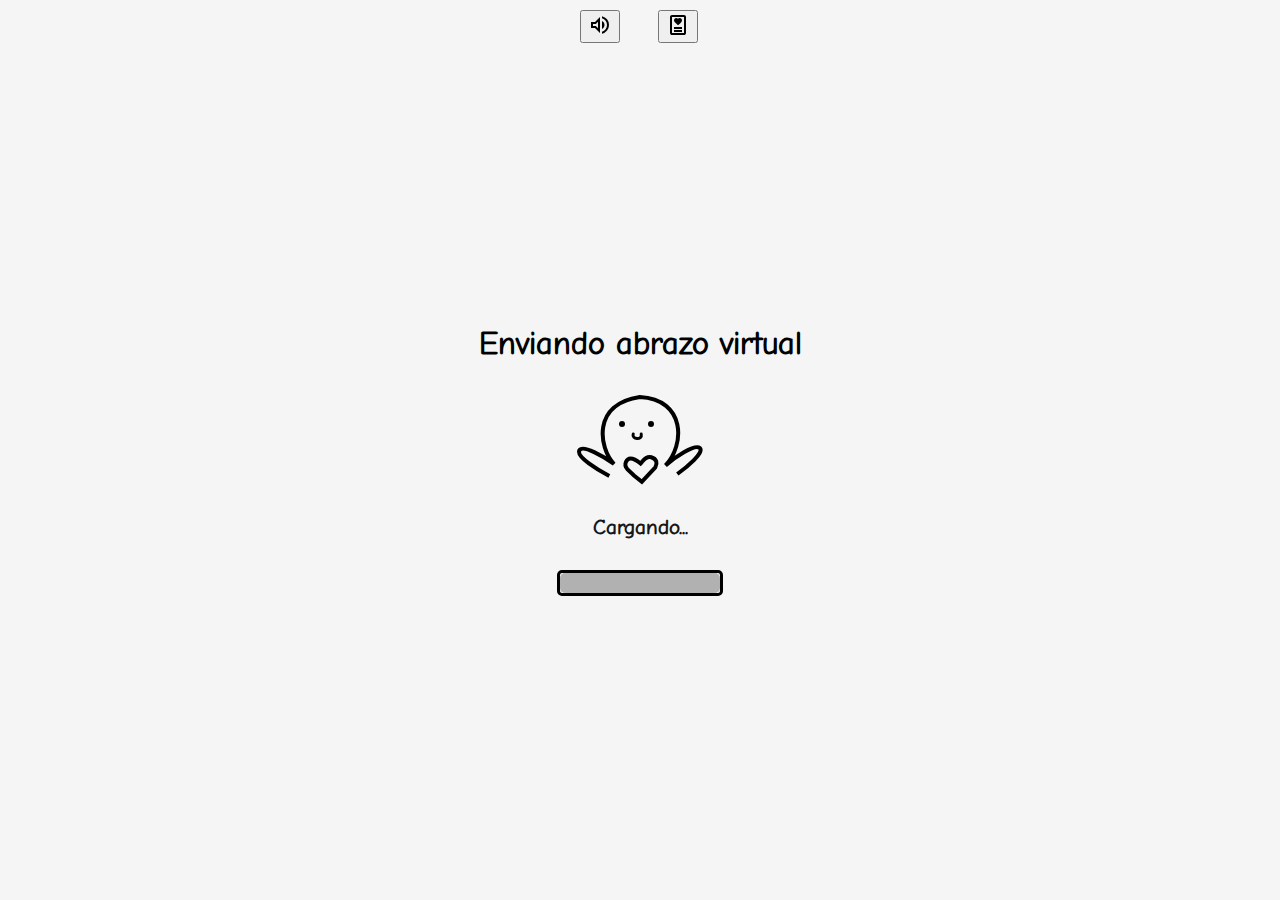
<file: Index.html>
<!DOCTYPE html>
<html lang="en">
    <head>
        <meta charset="UTF-8">
        <meta http-equiv="X-UA-Compatible" content="IE=edge">
        <meta name="viewport" content="width=device-width, initial">
        <title>Hug!Love!Hug!</title>
        <link rel="stylesheet" href="style.css">
        <link rel="icon" href="dc25d501f338bc53365daa4d386fe991-removebg-preview.ico">
    </head>

    <body>
        <div class="music-toggle-container">
            <button id="music-toggle-btn">
              <img id="music-toggle-img" src="volumen up.svg" alt="Encendido">
            </button>
          </div>
          
          <div id="love-letter-container">
            <button id="love-letter-btn">
              <img src="carta.svg" alt="Carta" class="icon-carta">
            </button>
          </div>
          
          <div id="love-letter-modal" class="modal">
            <div class="modal-content">
              <span class="close">&times;</span>
              <!-- Contenido de la ventana emergente -->
              <h2>AMOR DE MI VIDA :  ⋆𐙚₊˚⊹♡</h2>
              <p>Hoy, mientras reflexionaba sobre el tiempo que hemos compartido juntos, me di cuenta de que nuestro vínculo trasciende las limitaciones de esta vida. Parece como si nos hubiéramos conocido en otra existencia, como si nuestros corazones estuvieran entrelazados desde hace siglos.

               <br> A lo largo de los días y las semanas, hemos enfrentado desafíos y celebrado triunfos. Hemos reído, llorado y aprendido juntos. En cada momento, he descubierto una nueva capa de tu ser, un destello de tu alma que me atrae aún más hacia ti.
                
               <br> Es cierto que ninguno de nosotros es perfecto, pero eso es parte de lo hermoso de nuestra historia. A pesar de nuestros defectos y debilidades, elijo amarte todos los días. Tu presencia en mi vida me ha enseñado a aceptar y amar incondicionalmente, a abrazar nuestras imperfecciones y valorar nuestras fortalezas.
                
               <br> Cada vez que nuestros caminos se entrelazan, siento una calma en mi interior. Tu amor me envuelve como una suave brisa que acaricia mi rostro. En tu abrazo encuentro paz y en tu mirada encuentro el reflejo de mi ser.
                
               <br> Nuestro lazo es más profundo que las palabras que compartimos. Es una fuerza que trasciende el tiempo y el espacio, que nos guía y une en este camino de la vida. A través de las tormentas y los días soleados, siempre estoy agradecida de tenerte a mi lado.
                
               <br> Cada día renuevo mi compromiso de amarte y cuidarte. Juntos, hemos creado una historia única y llena de amor. Espero con ansias los días venideros, las aventuras que aún tenemos por vivir y los recuerdos que aún tenemos que construir.
                
               <br> Gracias por elegirme y por permitirme elegirte a ti. Eres mi compañero de vida, mi confidente y mi amor eterno. A través del tiempo y más allá de esta vida, siempre estaré aquí, amándote y apreciando lo nuestro.
                <br>
                <br> Con todo mi amor, 
                <br> Maricel.</p>
            </div>

          </div>
        <div class="container">
            <h1>Enviando abrazo virtual</h1>
            <img src="penguin.svg" alt="">
            <p id="loading-message">Cargando...</p>
            <div class="box">
            <div class="box__loading"> </div>
        </div>
        <script src="script.js"></script>
    </body>
</html>
</file>
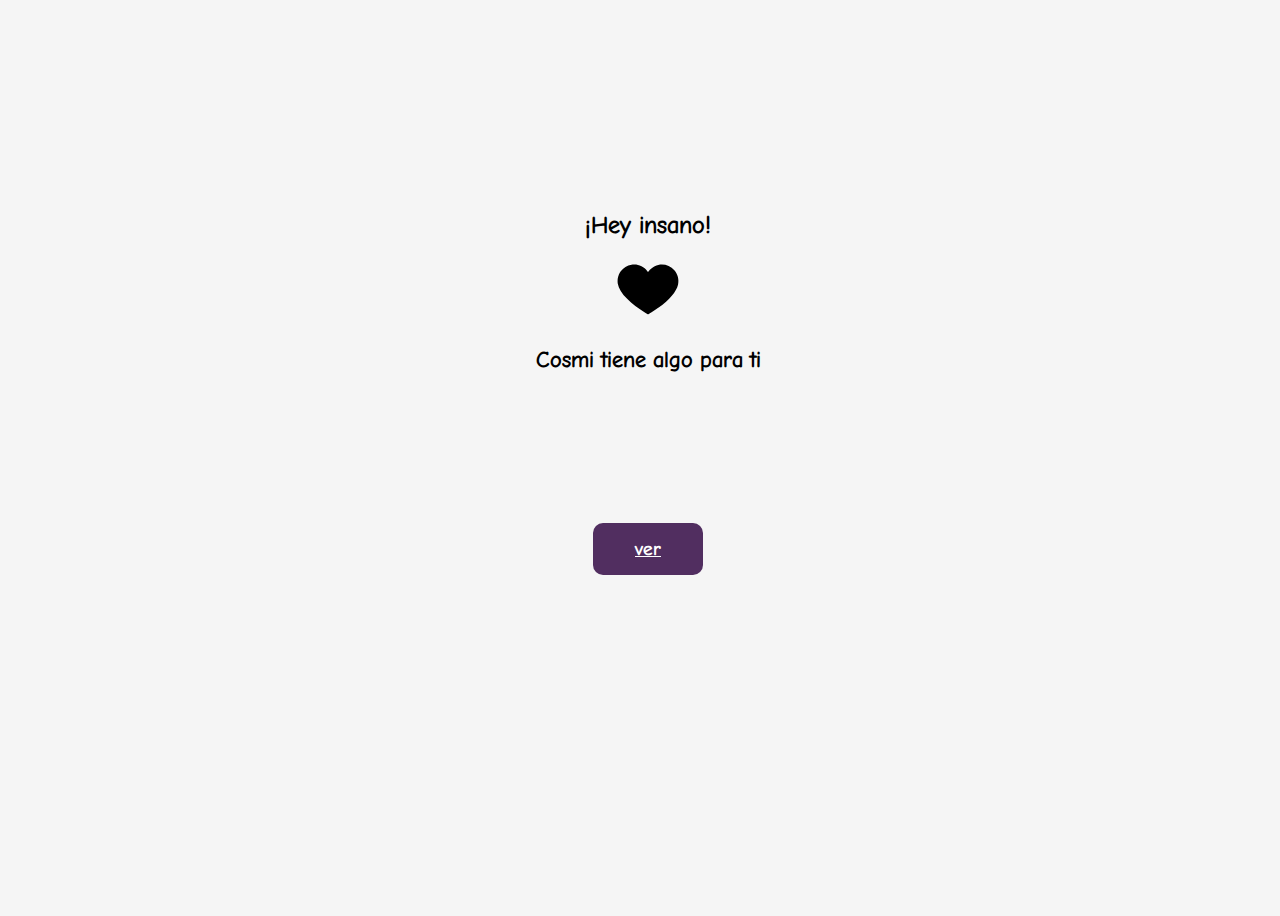
<file: Present.html>
<!DOCTYPE html>
<html lang="en">
    <head>
        <meta charset="UTF-8">
        <meta http-equiv="X-UA-Compatible" content="IE=edge">
        <meta name="viewport" content="width=device-width, initial">
        <title>Love!</title>
        <link rel="stylesheet" href="hhh.css">
        <link rel="icon" href="descarga_-_2024-01-12T095710.597-removebg-preview.ico">
    </head>

    <body>
        <div class="text-al">
            <h2>¡Hey insano!</h2>
            <img src="heart_833472.svg" alt="">
            <p> Cosmi tiene algo para ti </p>
            <a href="../Index3.htmml/Index.html" target="_blank">ver</a>  
            </div>
    </body>
</html>
</file>
<file: style.css>
* body {
  margin: 0;
      padding: 0;

}

@font-face {
    font-family: ComicNeue;
    src:url(ComicNeue-Regular.ttf)
}

body {
    font-family: ComicNeue;
    height: 100vh;
    width: 100vw;
    display: flex;
    align-items: center;
    justify-content: center;
    background-color: #f5f5f5;
}

.container {
    display: flex;
    gap: 10px;
    flex-direction: column;
    align-items: center;
    justify-content: center;
}

.box {
    width: 160px;
    height: 20px;
    border: 3px solid black;
    border-radius: 5px;
}

.box__loading {
    height: 100%;
    width: 100%;
    animation: loading 5s;
    border-radius: 5px;
    background-color: rgb(177, 177, 177);
}

 
@keyframes loading {
    0%{
        
    width: 0;
}
100% {
    width: 160px;
}
}

h1 {
    font-size: 2em;
    font-weight: bold;
}

p{
    font-size: 1.3em;
    font-weight: bold;
    opacity: 90%;
}

.notification {
    position: fixed;
    bottom: 20px;
    left: 50%;
    transform: translateX(-50%);
    background-color: #000; /* Color de fondo negro */
    color: #fff; /* Color del texto blanco */;
    padding: 25px; 
    font-size: 18px;
    border-radius: 5px;
    box-shadow: 0 0 5px rgba(0, 0, 0, 0.2);
    z-index: 9999;
    animation: fadeOut 3s ease-in-out;
  }
      @keyframes fadeOut {
        0% {
          opacity: 1;
        }
        90% {
          opacity: 1;
        }
        100% {
          opacity: 0;
        }
      }
      
      .music-toggle-container {
        position: fixed;
        top: 10px;
        right: 50%;
        transform: translate(-50%, 0);
        z-index: 1;
      }
      
  
      #love-letter-container {
        position: fixed;
        top: 0;
        left: 53%;
        transform: translateX(-50%);
        text-align: center;
        padding-top: 10px;
        width: 100%;
        display: flex;
        align-items: center;
        justify-content: center;
        z-index: 0;
      }

      .modal {
        display: none;
        position: fixed;
        z-index: 100;
        left: 0;
        top: 0;
        width: 100%;
        height: 100%;
        overflow: auto;
        background-color: rgba(0, 0, 0, 0.4);
      }
    
      .modal-content {
        background-color: #fefefe;
        margin: 15% auto;
        padding: 20px;
        border: 1px solid #888;
        width: 80%;
        max-width: 400px;
        position: relative;
      }
    
      .close {
        position: absolute;
        top: 10px;
        right: 10px;
        font-size: 24px;
        font-weight: bold;
        color: #888;
        cursor: pointer;
      }
</file>
<file: hhh.css>
.text-al {
    text-align: center;
}

@font-face {
    font-family: ComicNeue;
    src:url(ComicNeue-2.ttf)
}

body {
    font-family: ComicNeue;
    height: 100vh;
    width: 100vw;
    display: flex;
    align-items: center;
    justify-content: center;
    background-color: #f5f5f5;
}
h2 {
    font-size: 1.5em;
    font-weight: 600;
}

p {
    font-size: 1.4em;
    font-weight: 600;
    }
a{
    display: block;
    width: 50px;
    font-size: 1.2em;
    font-family: ComicNeue;
    font-weight: 700;
    background-color: #512E60;
    border-radius: 10px;
    padding: 15px 30px;
    margin: 150px 130px;
    color:white
}

a:hover {
    background-color: transparent;
    border: 2px solid #512E60;
    color: #512E60;
}
</file>
